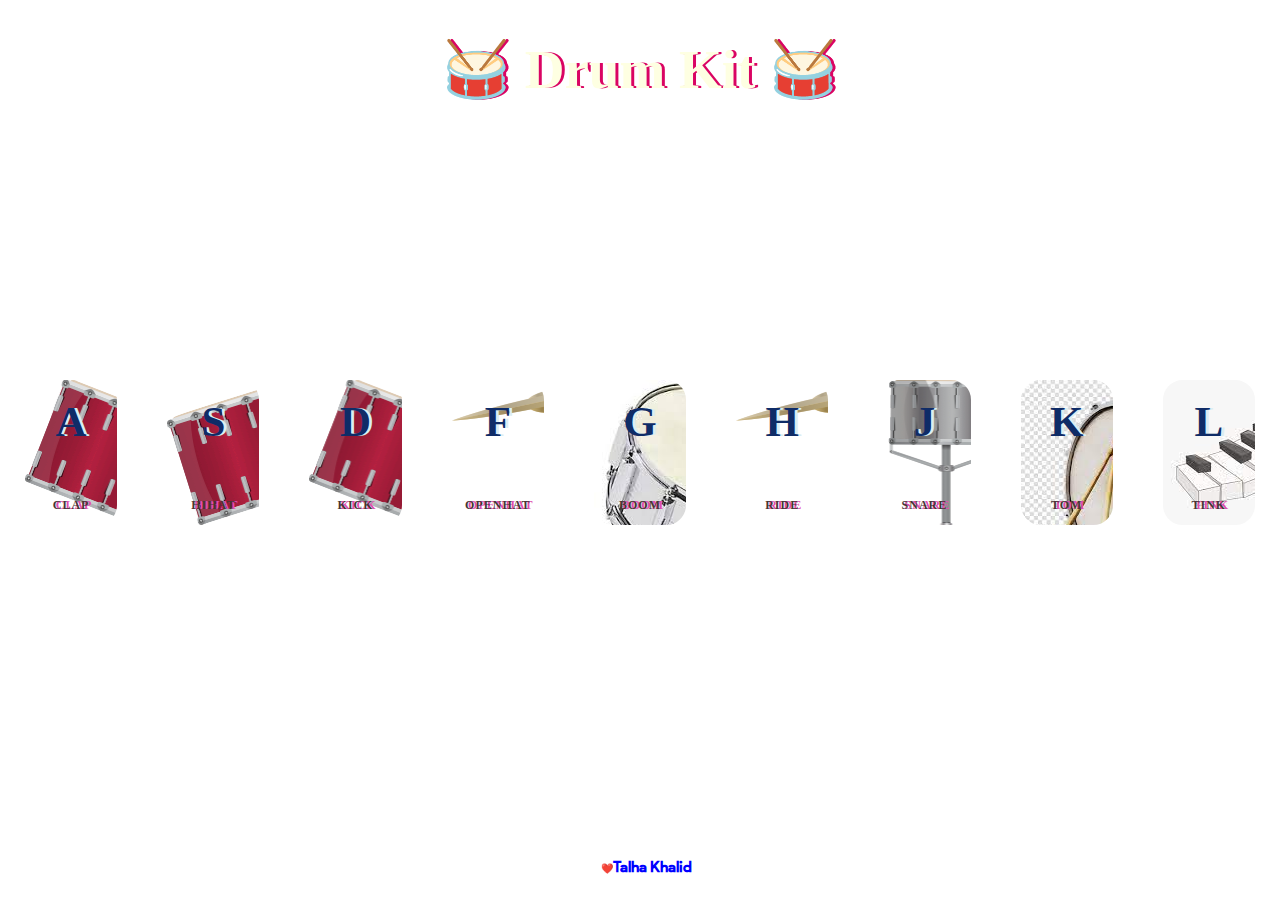
<file: 01 - Drum Kit/index.html>
<!DOCTYPE html>
<html lang="en">
  <head>
    <meta charset="UTF-8" />
    <title>Drum Kit</title>
    <link rel="stylesheet" href="app.css" />
    <link rel="icon" href="assets/drum.png" />
  </head>

  <body>
    <h1 id="title">🥁 Drum Kit 🥁</h1>
    <div class="keys">
      <div data-key="65" class="A key">
        <kbd>A</kbd>
        <span class="sound">clap</span>
      </div>
      <div data-key="83" class="S key">
        <kbd>S</kbd>
        <span class="sound">hihat</span>
      </div>
      <div data-key="68" class="D key">
        <kbd>D</kbd>
        <span class="sound">kick</span>
      </div>
      <div data-key="70" class="F key">
        <kbd>F</kbd>
        <span class="sound">openhat</span>
      </div>
      <div data-key="71" class="G key">
        <kbd>G</kbd>
        <span class="sound">boom</span>
      </div>
      <div data-key="72" class="H key">
        <kbd>H</kbd>
        <span class="sound">ride</span>
      </div>
      <div data-key="74" class="J key">
        <kbd>J</kbd>
        <span class="sound">snare</span>
      </div>
      <div data-key="75" class="K key">
        <kbd>K</kbd>
        <span class="sound">tom</span>
      </div>
      <div data-key="76" class="L key">
        <kbd>L</kbd>
        <span class="sound">tink</span>
      </div>
    </div>

    <audio data-key="65" src="sounds/clap.wav"></audio>
    <audio data-key="83" src="sounds/hihat.wav"></audio>
    <audio data-key="68" src="sounds/kick.wav"></audio>
    <audio data-key="70" src="sounds/openhat.wav"></audio>
    <audio data-key="71" src="sounds/boom.wav"></audio>
    <audio data-key="72" src="sounds/ride.wav"></audio>
    <audio data-key="74" src="sounds/snare.wav"></audio>
    <audio data-key="75" src="sounds/tom.wav"></audio>
    <audio data-key="76" src="sounds/tink.wav"></audio>

    <footer>
      <p>By ❤️<span>Talha Khalid</span></p>
      <p>#30DaysChallange</p>
    </footer>

    <script src="main.js"></script>
  </body>
</html>
</file>
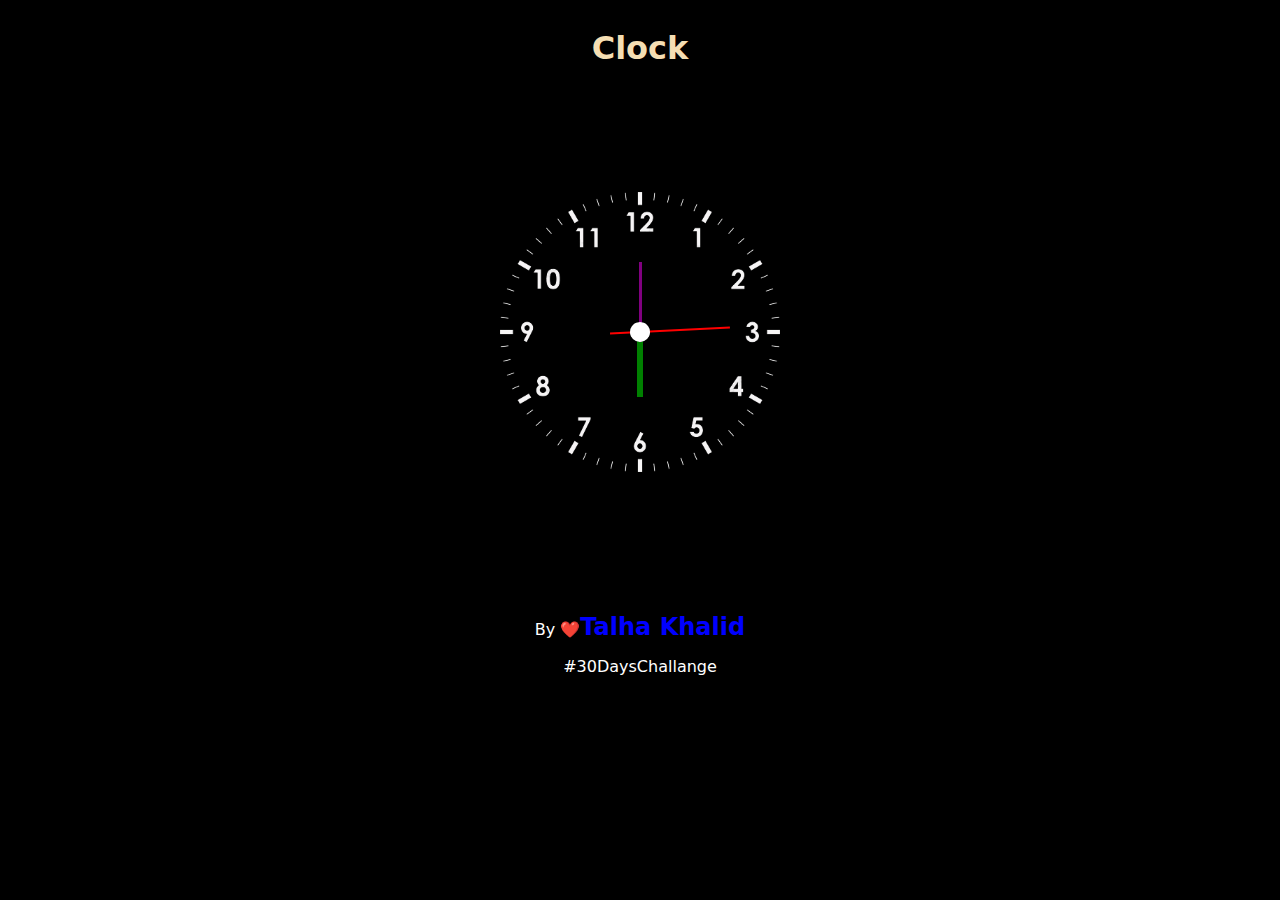
<file: 02 - Clock/index.html>
<!DOCTYPE html>
<html lang="en">
  <head>
    <meta charset="UTF-8" />
    <meta http-equiv="X-UA-Compatible" content="IE=edge" />
    <meta name="viewport" content="width=device-width, initial-scale=1.0" />
    <title>Clock</title>
    <link rel="icon" href="assets/favicon.png" />
    <link rel="stylesheet" href="app.css" />
  </head>
  <body>
    <h1>Clock</h1>
    <div class="clock">
      <div class="cp">
        <div class="h" id="hr">
          <div class="hour"></div>
        </div>
      </div>
      <div class="cp">
        <div class="m" id="mn">
          <div class="min"></div>
        </div>
      </div>
      <div class="cp">
        <div class="ss" id="sc">
          <div class="sec"></div>
        </div>
      </div>
    </div>
  </body>
  <footer>
    <p>By ❤️<span>Talha Khalid</span></p>
    <p>#30DaysChallange</p>
  </footer>
  <script src="main.js"></script>
</html>
</file>
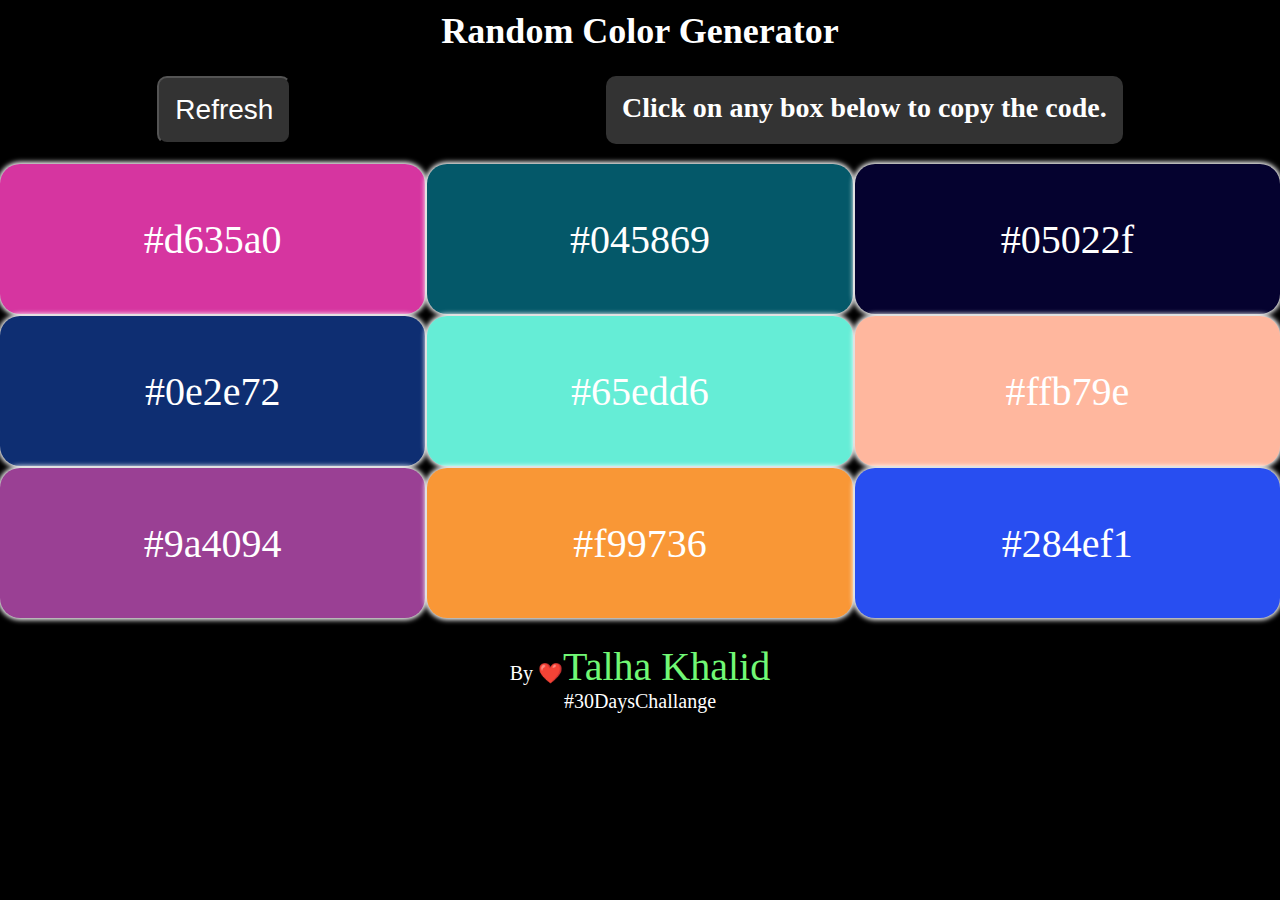
<file: 03 - Random Color Generator/index.html>
<!DOCTYPE html>
<html lang="en">
  <head>
    <meta charset="UTF-8" />
    <meta http-equiv="X-UA-Compatible" content="IE=edge" />
    <meta name="viewport" content="width=device-width, initial-scale=1.0" />
    <title>Random Color Generatorr</title>
    <link rel="icon" href="assets/wheel.png" />
    <link rel="stylesheet" href="app.css" />
  </head>
  <body>
    <h1>Random Color Generator</h1>
    <div class="head">
      <button class="head_d btn" onclick="addColor(); addc();">Refresh</button>
      <h2 class="head_d">Click on any box below to copy the code.</h2>
    </div>
    <div class="container">
      <div class="box" id="item-1"></div>
      <div class="box" id="item-2"></div>
      <div class="box" id="item-3"></div>
      <div class="box" id="item-4"></div>
      <div class="box" id="item-5"></div>
      <div class="box" id="item-6"></div>
      <div class="box" id="item-7"></div>
      <div class="box" id="item-8"></div>
      <div class="box" id="item-9"></div>
    </div>
    <footer>
      <p>By ❤️<span id="name">Talha Khalid</span></p>
      <p>#30DaysChallange</p>
    </footer>
    <script src="main.js"></script>
  </body>
</html>
</file>
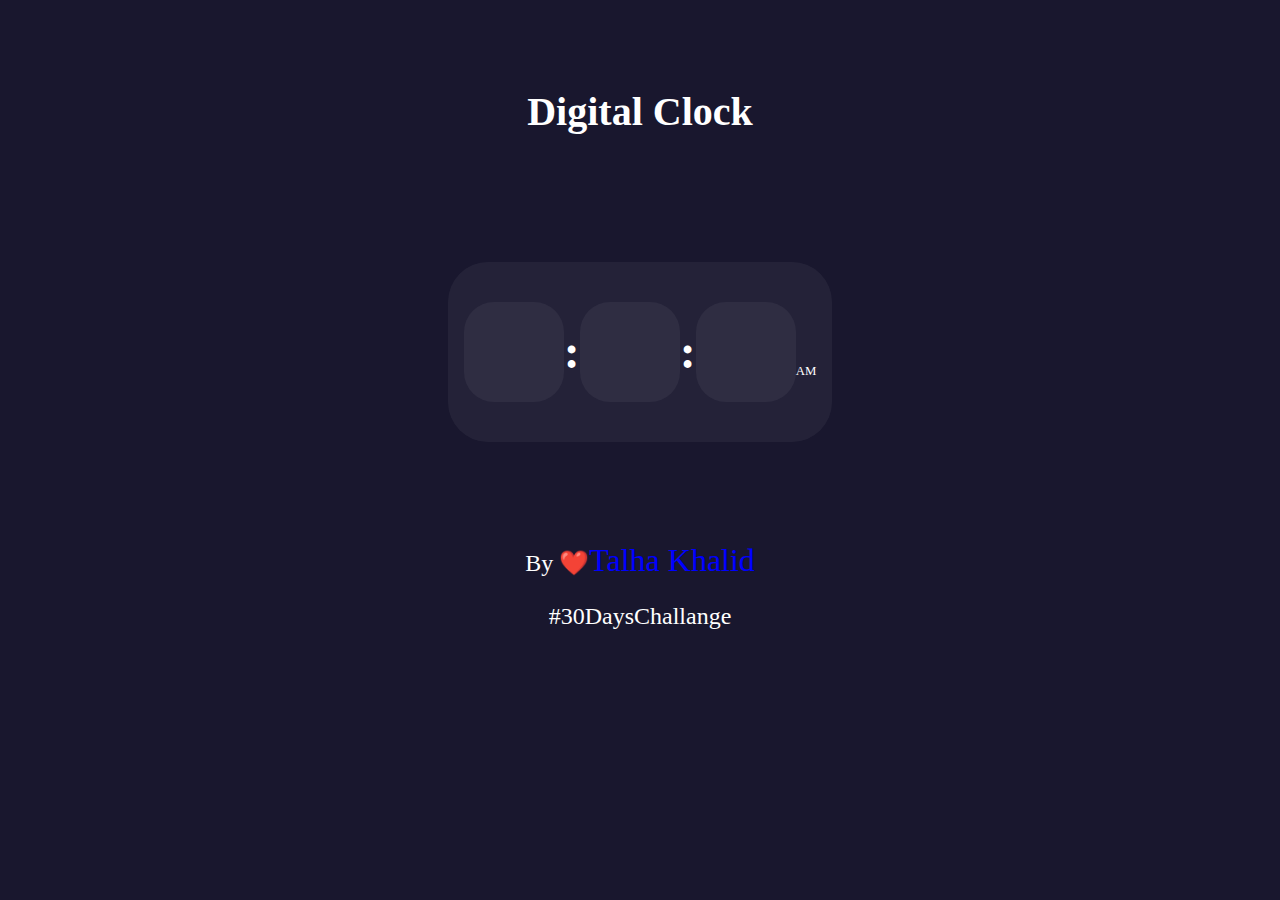
<file: 04 - Digital Clock/index.html>
<!DOCTYPE html>
<html lang="en">
  <head>
    <meta charset="UTF-8" />
    <meta http-equiv="X-UA-Compatible" content="IE=edge" />
    <meta name="viewport" content="width=device-width, initial-scale=1.0" />
    <link rel="stylesheet" href="app.css" />
    <link rel="icon" href="assets/favicon.png" />
    <title>Digital Clock</title>
  </head>
  <body>
    <div class="c">
      <h1>Digital Clock</h1>
      <div class="container">
        <div class="box" id="hr"></div>
        <div class="dot">:</div>
        <div class="box" id="min"></div>
        <div class="dot">:</div>
        <div class="box" id="sec"></div>
        <div class="am">AM</div>
      </div>
    </div>
    <footer>
      <p>By ❤️<span id="name">Talha Khalid</span></p>
      <p>#30DaysChallange</p>
    </footer>
    <script src="main.js"></script>
  </body>
</html>
</file>
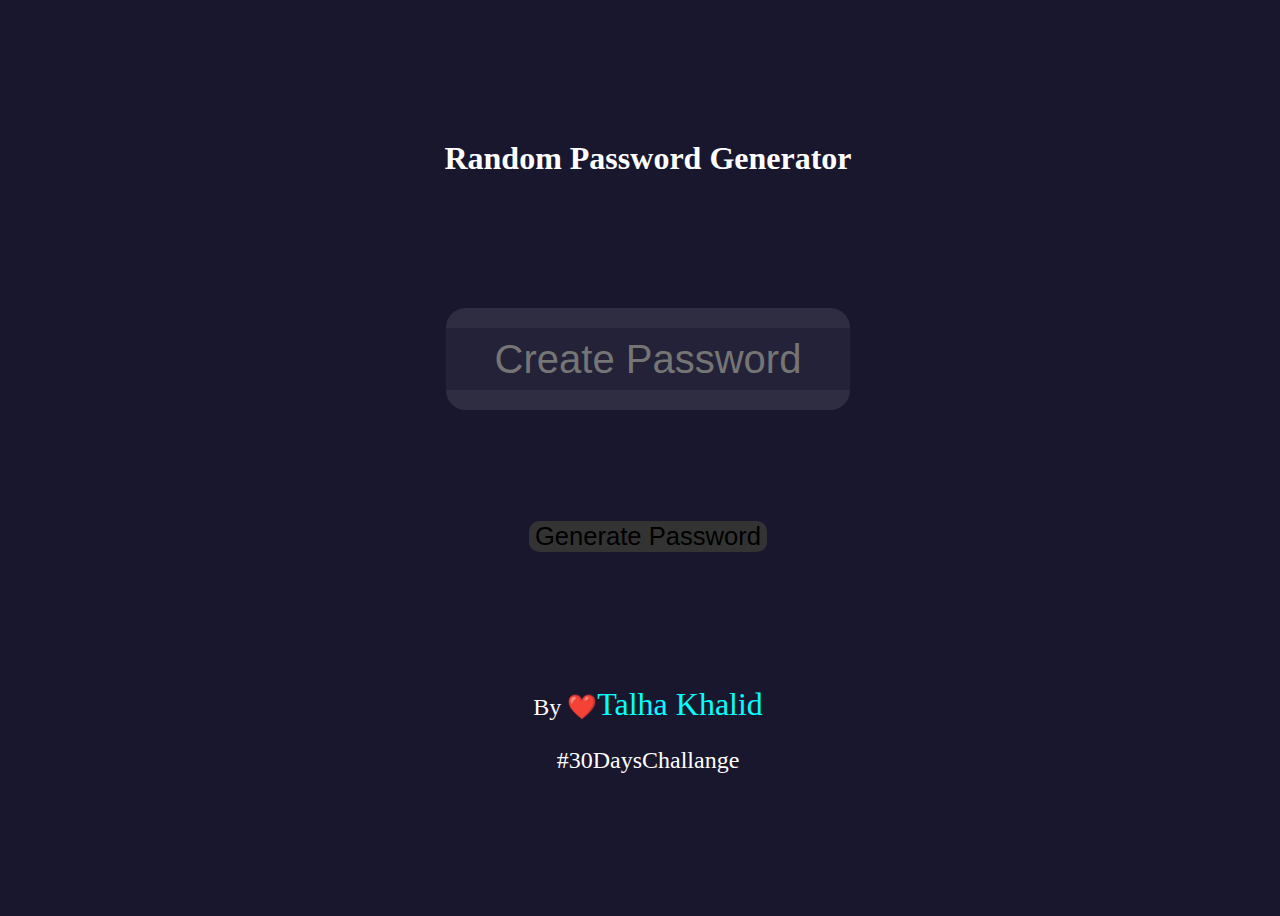
<file: 05 - Random Password Generator/index.html>
<!DOCTYPE html>
<html lang="en">
  <head>
    <meta charset="UTF-8" />
    <meta http-equiv="X-UA-Compatible" content="IE=edge" />
    <meta name="viewport" content="width=device-width, initial-scale=1.0" />
    <link rel="stylesheet" href="app.css" />
    <link rel="icon" href="assets/favicon.png">
    <title>Random Password Generator</title>
  </head>
  <body>
    <h1>Random Password Generator</h1>
    <input class="pass" id="password" placeholder="Create Password" readonly ></input>
    <button onclick="getPassword();">Generate Password</button>
    <footer>
      <p>By ❤️<span id="name">Talha Khalid</span></p>
      <p>#30DaysChallange</p>
    </footer>
    <script src="main.js"></script>
  </body>
</html>
</file>
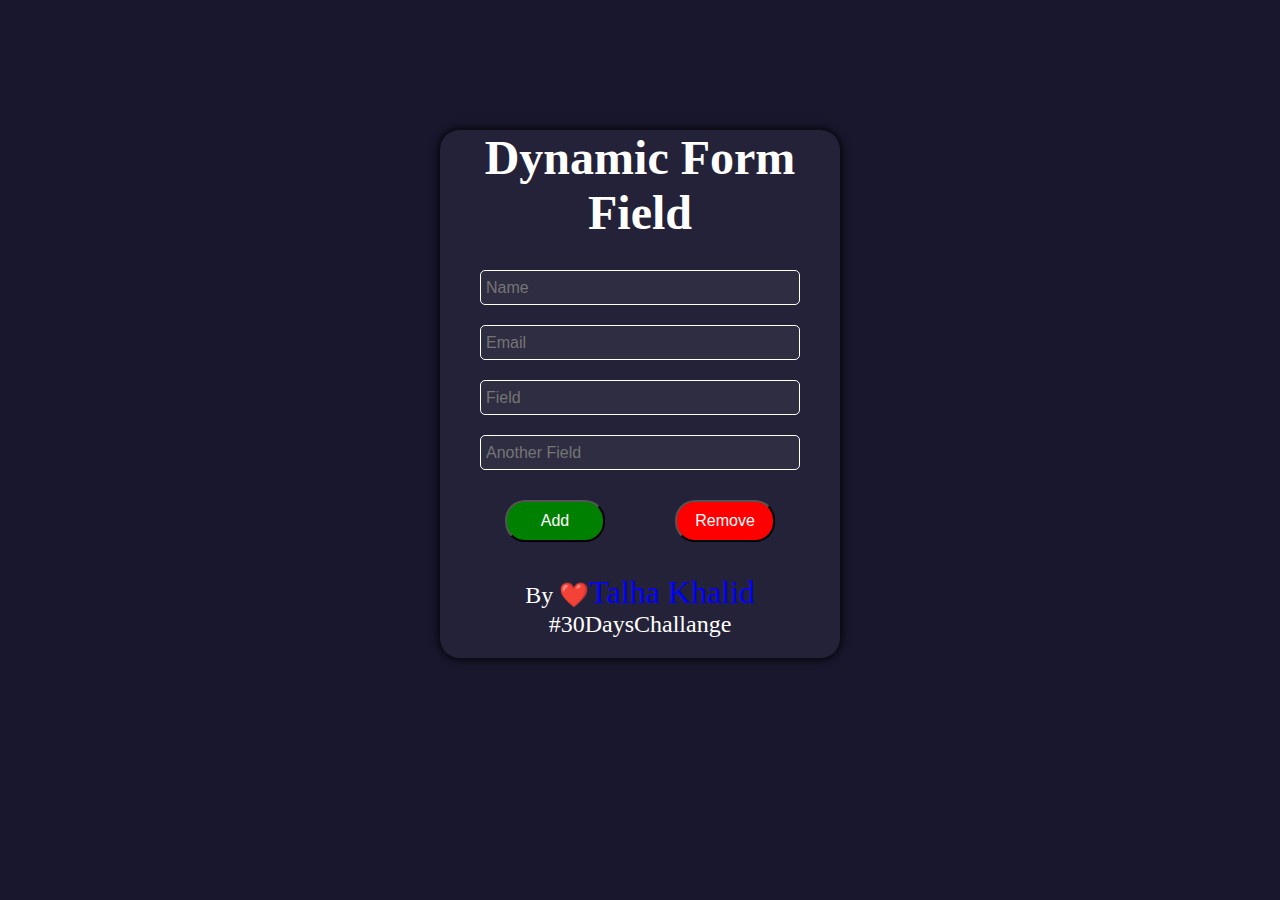
<file: 07 - Dynamic Form Field/index.html>
<!DOCTYPE html>
<html lang="en">
  <head>
    <meta charset="UTF-8" />
    <meta http-equiv="X-UA-Compatible" content="IE=edge" />
    <meta name="viewport" content="width=device-width, initial-scale=1.0" />
    <link rel="icon" href="assets/form.png" />
    <link rel="stylesheet" href="app.css" />
    <title>Dynamatic Form Field</title>
  </head>
  <body>
    <div class="container">
      <div class="con">
        <h1>Dynamic Form Field</h1>
        <div class="form" id="form">
          <input type="text" placeholder="Name" />
          <input type="email" placeholder="Email" />
          <input type="text" placeholder="Field" />
          <input type="text" placeholder="Another Field" />
        </div>
        <div class="btnborder">
          <button class="btn" id="add" onclick="addelement();">Add</button>
          <button class="btn" id="remove" onclick=" removeElement();">
            Remove
          </button>
        </div>
        <footer>
          <p>By ❤️<span id="name">Talha Khalid</span></p>
          <p>#30DaysChallange</p>
        </footer>
      </div>
    </div>
  </body>
  <script src="main.js"></script>
</html>
</file>
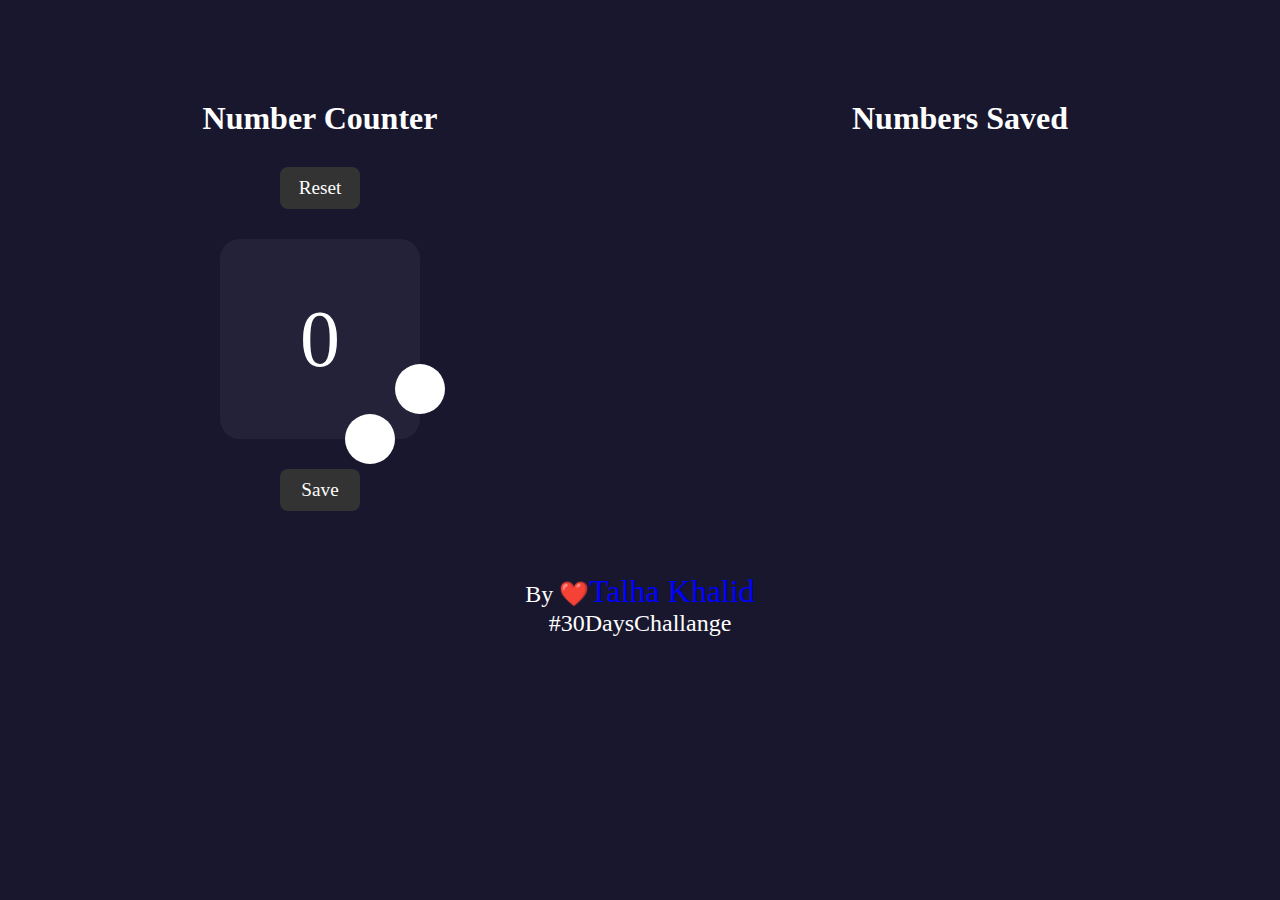
<file: 08 - Number Counter/index.html>
<!DOCTYPE html>
<html lang="en">
  <head>
    <meta charset="UTF-8" />
    <meta http-equiv="X-UA-Compatible" content="IE=edge" />
    <meta name="viewport" content="width=device-width, initial-scale=1.0" />
    <link rel="icon" href="assets/number.png" />
    <link rel="stylesheet" href="app.css" />
    <title>Number Counter</title>
  </head>
  <body>
    <div class="body">
      <div class="container">
        <h1>Number Counter</h1>
        <div class="btn" id="reset" onclick="resetcount();">Reset</div>
        <div class="box">
          <div class="counter" id="counter">0</div>
          <div class="cir a" id="up" onclick="upCount();"></div>
          <div class="cir b" id="down" onclick="downCount();"></div>
        </div>
        <div class="btn" id="save" onclick="saveCount();">Save</div>
      </div>
      <div class="con">
        <h1>Numbers Saved</h1>
        <div id="numberSaver"></div>
      </div>
    </div>
    <footer>
      <p>By ❤️<span id="name">Talha Khalid</span></p>
      <p>#30DaysChallange</p>
    </footer>
    <script src="main.js"></script>
  </body>
</html>
</file>
<file: 01 - Drum Kit/app.css>
html {
  font-size: 10px;
  background: url("https://wallpaperaccess.com/full/1524018.jpg") bottom center;
  overflow: hidden;
  user-select: none;
  background-position: center;
  background-attachment: fixed;
  padding-left: rgb(255, 0, 0);
}

body,
html {
  margin: 0;
  padding: 0;
  font-family: "sans";
}

@font-face {
  src: url("font/sans.ttf");
  font-family: "sans";
}
h1 {
  font-size: 5.5rem;
  color: #feffe2;
  font-family: "Arvo", cursive;
  text-align: center;
  text-shadow: 3px 0 #da0463;
}

span {
  font-weight: 100;
}

h4 {
  font-size: 2rem;
  text-align: center;
  top: 0;
  padding-top: 5px;
  color: #fff;
}
.A {
  background-image: url("image/tom1.png");
}

.S {
  background-image: url("image/tom2.png");
}

.D {
  background-image: url("image/tom1.png");
}

.F {
  background-image: url("image/crash.png");
}

.G {
  background-image: url("image/images.jfif");
}

.H {
  background-image: url("image/crash.png");
}

.J {
  background-image: url("image/snare.png");
}

.K {
  background-image: url("image/tomm5.jfif");
}

.L {
  background-image: url("image/piano.jfif");
}

.keys {
  display: flex;
  flex-direction: row;
  flex: 1;
  min-height: 70vh;
  align-items: center;
  justify-content: center;
}

.key {
  border: 10px solid white;
  font-size: 5rem;
  font-family: "Arvo", cursive;
  padding: 1rem 0.5rem;
  line-height: 1.5;
  font-weight: 900;
  color: #009dae;
  text-shadow: 3px 0 #e04db0;
  border-radius: 30px;
  display: inline-block;
  width: 125px;
  height: 125px;
  text-align: center;
  margin: 15px;
  background-color: white;
}

.playing {
  border-color: #bb86fc;
  box-shadow: 0 0 2rem #bb86fc;
}

kbd {
  display: block;
  font-size: 4.3rem;
  font-family: "Arvo", cursive;
  color: #0f2c67;
  text-shadow: 3px 0 #dbedf3;
  cursor: pointer;
}

.sound {
  font-size: 1.2rem;
  font-weight: 700;
  text-transform: uppercase;
  letter-spacing: 0.1rem;
  color: #483434;
}

span {
  font-weight: bold;
  font-size: 1.5rem;
  color: blue;
}
footer {
  width: 100vw;
  text-align: center;
  margin-top: 10vh;
  color: white;
}
</file>
<file: 02 - Clock/app.css>
body {
  background-color: black;
  display: flex;
  align-items: center;
  flex-direction: column;
  font-family: "sans";
}
.clock {
  background: url(assets/clock.png);
  width: 350px;
  height: 350px;
  background-size: cover;
  display: flex;
  justify-content: center;
  align-items: center;
}

.clock::before {
  content: "";
  background-color: white;
  width: 20px;
  height: 20px;
  z-index: 5;
  position: absolute;
  border-radius: 50%;
}
.sec {
  width: 2px;
  height: 120px;
  background-color: red;
  position: relative;
  top: -30px;
}
.cp {
  display: flex;
  align-items: center;
  justify-content: center;
  position: absolute;
}

.min {
  width: 3px;
  height: 80px;
  background-color: purple;
  position: relative;
  top: -30px;
}

.hour {
  width: 6px;
  height: 70px;
  background-color: green;
  position: relative;
  top: -30px;
}

span {
  font-weight: bold;
  font-size: 1.5rem;
  color: blue;
}
footer {
  width: 100vw;
  text-align: center;
  margin-top: 10vh;
  color: white;
}
h1 {
  color: wheat;
  margin-bottom: 10vh;
}
</file>
<file: 03 - Random Color Generator/app.css>
* {
  margin: 0;
  padding: 0;
  box-sizing: border-box;
  font-size: 20px;
}
body {
  background-color: black;
  color: white;
}

h1 {
  text-align: center;
  font-size: 1.8rem;
  margin-top: 10px;
}
.head {
  margin-top: 1.2rem;
  display: flex;
  justify-content: space-around;
}
.head h2 {
  cursor: not-allowed;
}

.head_d {
  font-size: 1.4rem;
  border-radius: 10px;
  display: block;
  width: auto;
  color: white;
  padding: 0.8rem;
  background-color: #333;
  cursor: pointer;
}
.head button:hover {
  background-color: gray;
}

.container {
  margin-top: 1rem;
  display: grid;
  gap: 2px;
  grid-template-columns: repeat(auto-fit, minmax(33%, 2fr));
}
.box {
  cursor: pointer;
  padding: 5px;
  height: 150px;
  border-radius: 20px;
  display: flex;
  justify-content: center;
  align-items: center;
  font-size: 2rem;
  box-shadow: 0 0 5px 2px;
}

footer {
  text-align: center;
  margin-top: 25px;
  font-size: 2rem;
}
footer span {
  font-size: 2rem;
}
.sbox {
  width: 100vw;
  height: 100vh;
  box-shadow: 0 0 5px 20px red;
}
</file>
<file: 04 - Digital Clock/app.css>
body {
  background-color: #19172e;
  color: white;
  font-size: 20px;
}
h1 {
  margin-top: 80px;
}
.c {
  display: flex;
  align-items: center;
  flex-direction: column;
}
.container {
  margin-top: 100px;
  width: 30vw;
  height: 180px;
  background: rgba(255, 255, 255, 0.05);
  display: flex;
  align-items: center;
  justify-content: center;
  border-radius: 40px;
}
.box {
  width: 100px;
  height: 100px;
  background: rgba(255, 255, 255, 0.05);
  font-size: 5rem;
  text-align: center;
  border-radius: 30px;
}
.dot {
  font-size: 3rem;
  font-weight: bolder;
}
.am {
  text-align: center;
  position: relative;
  bottom: -20px;
  font-size: 0.8rem;
}

footer {
  text-align: center;
  margin-top: 100px;
  font-size: 1.5rem;
}
footer span {
  font-size: 2rem;
  color: blue;
}
</file>
<file: 05 - Random Password Generator/app.css>
** {
  margin: 0;
  padding: 0%;
}
body {
  display: flex;
  flex-direction: column;
  justify-content: space-evenly;
  align-items: center;
  width: 100vw;
  height: 100vh;
  background-color: #19172e;
  color: white;
}
h1 {
}
.pass {
  width: 400px;
  height: 60px;
  border-radius: 20px;
  border: 20px solid rgba(255, 255, 255, 0.05);
  border-left: 0;
  border-right: 0;
  background-color: rgba(255, 255, 255, 0.05);
  text-align: center;
  font-size: 2.5rem;
}

button {
  font-size: 1.6rem;
  background: #333;
  border: none;
  border-radius: 10px;
  cursor: pointer;
}

footer {
  text-align: center;
  font-size: 1.5rem;
}
footer span {
  font-size: 2rem;
  color: aqua;
}
</file>
<file: 07 - Dynamic Form Field/app.css>
* {
  margin: 0;
  padding: 0;
  box-sizing: border-box;
}

body {
  padding-top: 100px;
  color: white;
  background-color: #19172e;
}

.container {
  margin: auto;
  background-color: rgba(255, 255, 255, 0.05);
  height: auto;
  border-radius: 20px;
  box-shadow: 0 0 10px 1px black;
  width: 400px;
}
.con {
  margin: 30px;
}

h1 {
  font-size: 3rem;
  text-align: center;
  margin-bottom: 20px;
}
.form {
  width: 320px;
}
input {
  background-color: rgba(255, 255, 255, 0.05);
  border-radius: 5px;
  width: 100%;
  height: 35px;
  font-size: 1rem;
  padding: 5px;
  margin: 10px;
  border: 1px solid white;
  color: white;
}

.btnborder {
  display: flex;
  width: 100%;
  margin-top: 20px;
  justify-content: space-around;
}
.btn {
  width: 100px;
  padding: 10px;
  font-size: 1rem;
  border-radius: 20px;
  color: white;
  cursor: pointer;
}

.btn:hover {
  color: gray;
}
#add {
  background-color: green;
}
#remove {
  background-color: red;
}

footer {
  padding: 20px;
  margin: 12px auto;
  text-align: center;
  font-size: 1.5rem;
}
footer span {
  font-size: 2rem;
  color: blue;
}
</file>
<file: 08 - Number Counter/app.css>
* {
  margin: 0;
  padding: 0;
  box-sizing: border-box;
  text-align: center;
  color: white;
}

body {
  background-color: #19172e;
}
.container {
  width: 50%;
}
.body {
  display: flex;
  flex-wrap: wrap;
  justify-content: space-evenly;
  margin-top: 100px;
}

.btn {
  background-color: #333333;
  font-size: 1.2rem;
  width: 80px;
  margin: 30px auto;
  padding: 10px;
  border-radius: 8px;
}

.box {
  background-color: rgba(255, 255, 255, 0.05);
  width: 200px;
  aspect-ratio: 1;
  margin: auto;
  border-radius: 20px;
  display: flex;
  justify-content: center;
  align-items: center;
  position: relative;
}
.counter {
  font-size: 5rem;
}
.cir {
  background: white;
  width: 50px;
  aspect-ratio: 1;
  position: absolute;
  border-radius: 50%;
}

.b {
  bottom: -25px;
  right: 25px;
}
.a {
  right: -25px;
  bottom: 25px;
}

.con {
  width: 50%;
}

.con > h1 {
  margin-bottom: 20px;
}
#numberSaver {
  display: flex;
  margin: 0 20px;
  flex-wrap: wrap;
}

.number {
  font-size: 2rem;
  margin: 0px 10px;
}

footer {
  padding: 20px;
  margin: 12px auto;
  text-align: center;
  font-size: 1.5rem;
}
footer span {
  font-size: 2rem;
  color: blue;
}
.cir:hover,
.btn:hover {
  cursor: pointer;
  background-color: gray;
}

@media screen and (max-width: 875px) {
  .body {
    flex-direction: column;
  }
  .container {
    width: auto;
  }
  .con {
    width: auto;
  }
}
</file>
